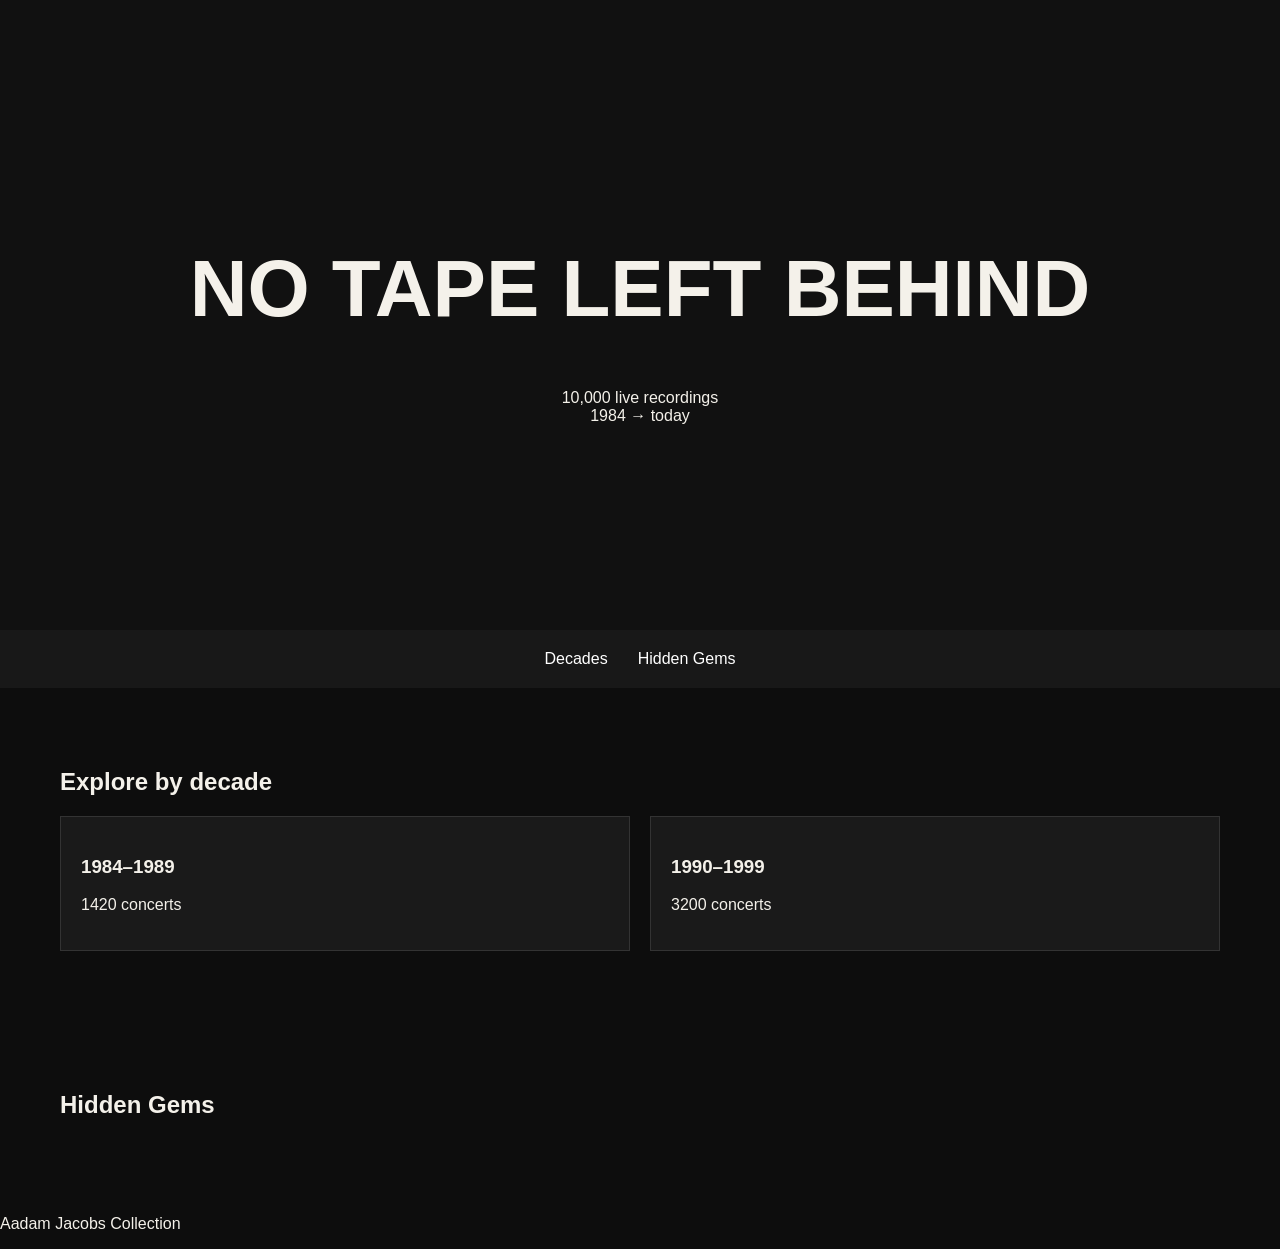
<file: index.html>
<!DOCTYPE html>
<html lang="en">
<head>
  <meta charset="UTF-8">
  <meta name="viewport" content="width=device-width, initial-scale=1.0">
  <title>No Tape Left Behind</title>
  <link rel="stylesheet" href="styles.css">
</head>
<body>

<header class="hero">
  <div class="hero-content">
    <h1>NO TAPE LEFT BEHIND</h1>
    <p>10,000 live recordings<br>1984 → today</p>
  </div>
</header>

<nav>
  <a href="#decades">Decades</a>
  <a href="#gems">Hidden Gems</a>
</nav>

<section id="decades" class="section">
  <h2>Explore by decade</h2>
  <div id="decade-grid" class="grid"></div>
</section>

<section id="gems" class="section dark">
  <h2>Hidden Gems</h2>
  <div id="gems-grid" class="grid"></div>
</section>

<footer>
  <p>Aadam Jacobs Collection</p>
</footer>

<script src="app.js"></script>

</body>
</html>
</file>
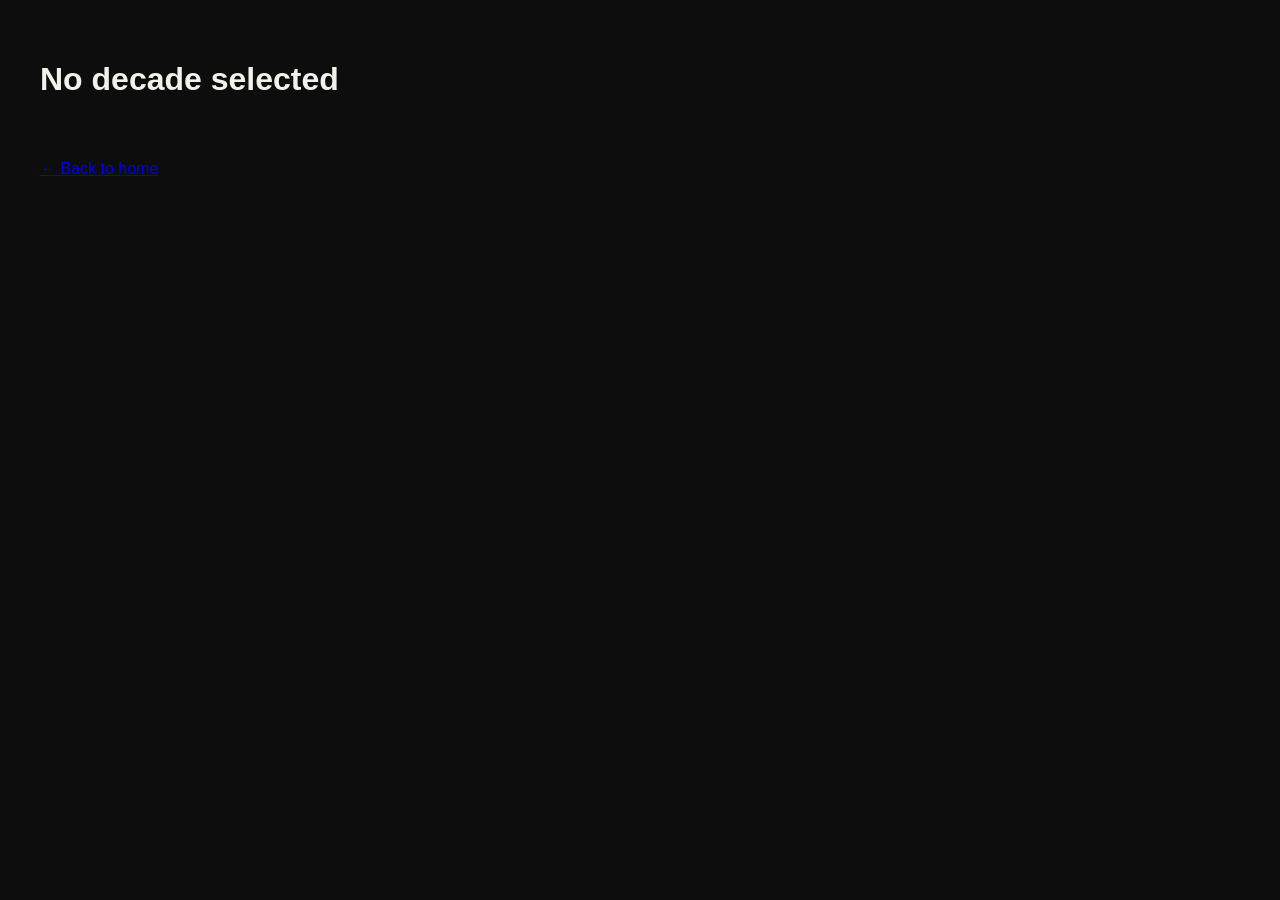
<file: pages/decade.html>
<!DOCTYPE html>
<html lang="en">
<head>
  <meta charset="UTF-8" />
  <meta name="viewport" content="width=device-width, initial-scale=1.0" />
  <title>Decade Archive</title>
  <link rel="stylesheet" href="../styles.css" />
</head>
<body>

<h1 id="decade-title" style="padding:40px;">Loading...</h1>

<p style="padding:0 40px;">
  <a href="../index.html">← Back to home</a>
</p>

<div id="concert-list" style="padding:40px;"></div>

<script>
async function loadConcerts() {
  const params = new URLSearchParams(window.location.search);
  const decadeSlug = params.get('decade');

  if (!decadeSlug) {
    document.getElementById('decade-title').textContent =
      'No decade selected';
    return;
  }

  document.getElementById('decade-title').textContent =
    decodeURIComponent(decadeSlug);

  const response = await fetch('../data/concerts.json');
  const concerts = await response.json();

  const filtered = concerts.filter(concert =>
    concert.decade === decadeSlug ||
    concert.decade_slug === decadeSlug
  );

  const container = document.getElementById('concert-list');

  if (filtered.length === 0) {
    container.innerHTML =
      '<p>No concerts found for this decade.</p>';
    return;
  }

  container.innerHTML = filtered.map(concert => `
    <div class="card" style="margin-bottom:20px;">
      <h3>${concert.date || ''}</h3>
      <p>${concert.city || ''} ${concert.venue ? '- ' + concert.venue : ''}</p>
    </div>
  `).join('');
}

loadConcerts();
</script>

</body>
</html>
</file>
<file: styles.css>
body {
  background: #0d0d0d;
  color: #f4f1ea;
  font-family: Arial, sans-serif;
  margin: 0;
}

.hero {
  height: 70vh;
  display: flex;
  align-items: center;
  justify-content: center;
  text-align: center;
  background: #111;
}

.hero h1 {
  font-size: 5rem;
}

nav {
  display: flex;
  justify-content: center;
  gap: 30px;
  padding: 20px;
  background: #181818;
}

nav a {
  color: white;
  text-decoration: none;
}

.section {
  padding: 60px;
}

.grid {
  display: grid;
  grid-template-columns: repeat(auto-fit,minmax(250px,1fr));
  gap: 20px;
}

.card {
  background: #1a1a1a;
  padding: 20px;
  border: 1px solid #333;
  cursor: pointer;
}
.card {
  display: block;
  text-decoration: none;
  color: inherit;
}

.card:hover {
  border-color: #666;
}
</file>
